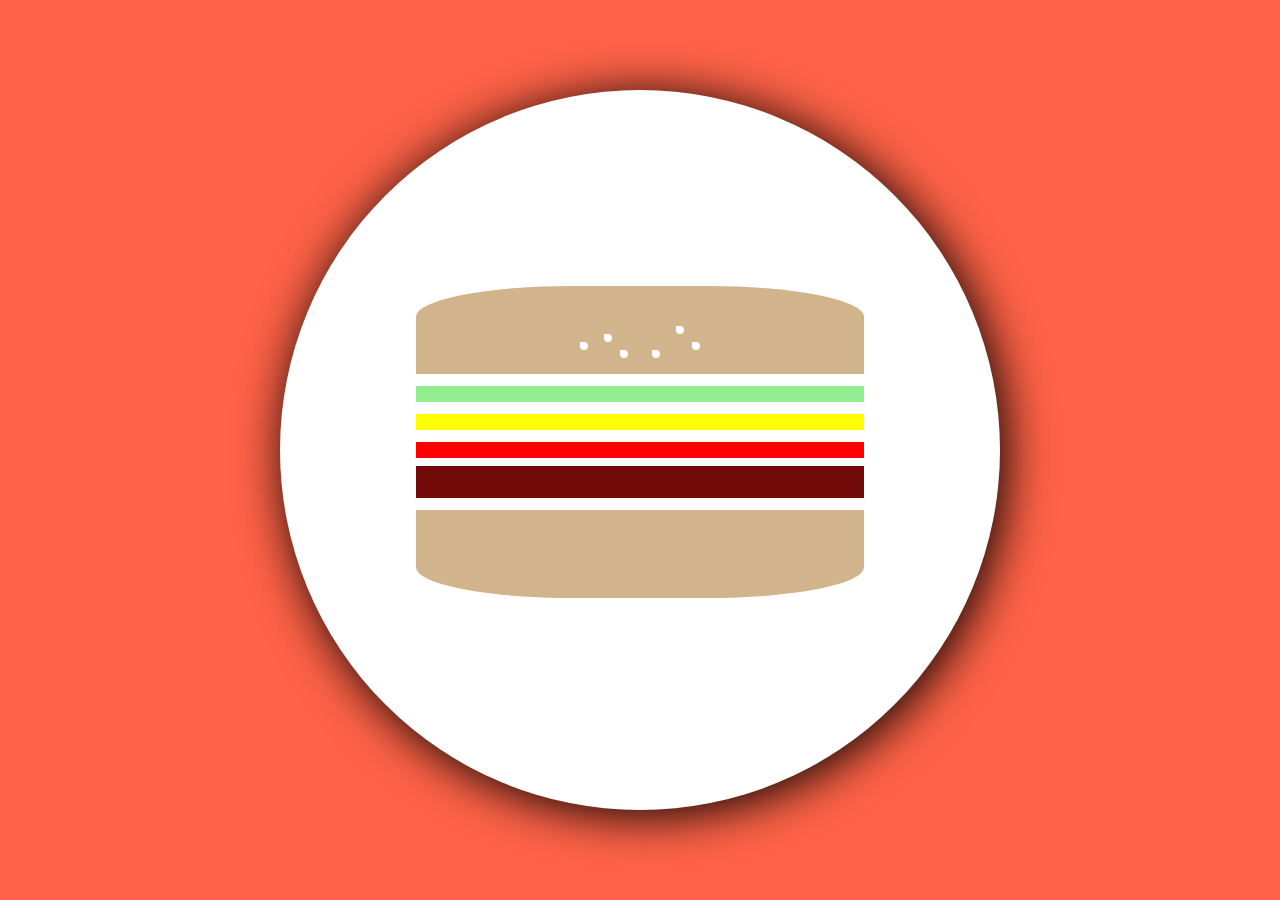
<file: 00-dayOne/index.html>
<!DOCTYPE html>
<html lang="en">
<head>
    <meta charset="UTF-8">
    <meta name="viewport" content="width=device-width, initial-scale=1.0">
    <title>Cheeseburger</title>
    <link ref="text/css" rel="stylesheet" href="styles.css" />
</head>
<body>
    
    <div class="circle"></div>
    <div class="topBun"></div>
    <div class="lettuce"></div>
    <div class="cheese"></div>
    <div class="ketchup"></div>
    <div class="burger"></div>
    <div class="bottomBun"></div>
    <div class="sesame1"></div>
    <div class="sesame2"></div>
    <div class="sesame3"></div>
    <div class="sesame4"></div>
    <div class="sesame5"></div>
    <div class="sesame6"></div>

</body>
</html>
</file>
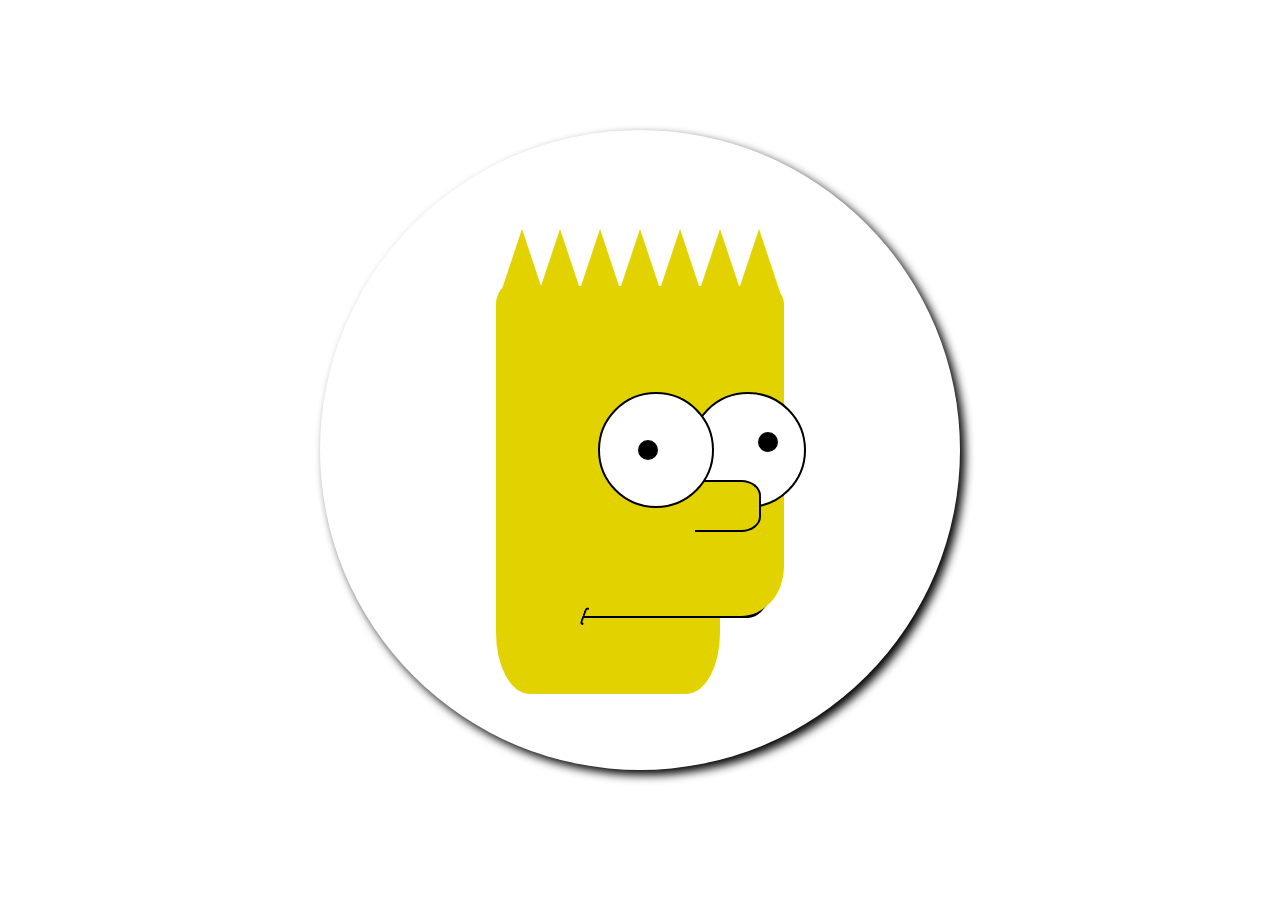
<file: 00-dayOne/csscreature.html>
<!DOCTYPE html>
<html lang="en">
<head>
    <meta charset="UTF-8">
    <meta name="viewport" content="width=device-width, initial-scale=1.0">
    <title>Bart Simpson</title>
    <link ref="text/css" rel="stylesheet" href="csscreature.css" />
</head>
<body>
    <div class="circle"></div>
    <div class="neck"></div>
    <div class="smile"></div>
    <div class="head"></div>
    <div class="spike2"></div>
    <div class="spike3"></div>
    <div class="spike4"></div>
    <div class="spike5"></div>
    <div class="spike6"></div>
    <div class="spike7"></div>
    <div class="spike8"></div>
    <div class="spike9"></div>
    <div class="spike10"></div>
    <div class="rightEye"></div>
    <div class="lefteyebrow"></div>
    <div class="nose"></div>
    <div class="leftEye"></div>
    <div class="leftEyeBall"></div>
    <div class="rightEyeBall"></div>
</body>
</html>
</file>
<file: 00-dayOne/styles.css>
body {
    background-color: tomato;
}

.circle {
    background-color: white;
    
    height: 45em;
    width: 45em;
    
    position: absolute;
    top: 0;
    left: 0;
    bottom: 0;
    right: 0;

    /* margin auto applies an even margin on all sides of the element */
    margin: auto;
    
    border-radius: 50%;
    box-shadow: 5px 5px 50px black;
}

.topBun {
    background-color: tan;
    height: 5.5em;
    width: 28em;
    position: absolute;
    top: 0;
    left: 0;
    bottom: 15em;
    right: 0;
    margin: auto;
    border-radius: 35% 35% 0 0;
}

.lettuce {
    background-color: lightgreen;
    height: 1em;
    width: 28em;
    position: absolute;
    top: 0;
    left: 0;
    bottom: 7em;
    right: 0;
    margin: auto;
}

.cheese {
    background-color: yellow;
    height: 1em;
    width: 28em;
    position: absolute;
    top: 0;
    left: 0;
    bottom: 3.5em;
    right: 0;
    margin: auto;
}

.ketchup {
    background-color: red;
    height: 1em;
    width: 28em;
    position: absolute;
    top: 0;
    left: 0;
    bottom: 0;
    right: 0;
    margin: auto;
}

.burger {
    background-color: rgb(114, 9, 9);
    height: 2em;
    width: 28em;
    position: absolute;
    top: 4em;
    left: 0;
    bottom: 0;
    right: 0;
    margin: auto;
}

.bottomBun {
    background-color: tan;
    height: 5.5em;
    width: 28em;
    position: absolute;
    top: 13em;
    left: 0;
    bottom: 0;
    right: 0;
    margin: auto;
    border-radius: 0 0 35% 35%;
}

.sesame1 {
    background-color: white;
    height: 0.5em;
    width: 0.5em;
    position: absolute;
    top: 0;
    left: 5em;
    bottom: 15em;
    right: 0;
    margin: auto;
    border-radius: 0 50% 50% 50%;
}
.sesame2 {
    background-color: white;
    height: 0.5em;
    width: 0.5em;
    position: absolute;
    top: 0;
    left: 2em;
    bottom: 12em;
    right: 0;
    margin: auto;
    border-radius: 0 50% 50% 50%;
}
.sesame3 {
    background-color: white;
    height: 0.5em;
    width: 0.5em;
    position: absolute;
    top: 0;
    left: 7em;
    bottom: 13em;
    right: 0;
    margin: auto;
    border-radius: 0 50% 50% 50%;
}
.sesame4 {
    background-color: white;
    height: 0.5em;
    width: 0.5em;
    position: absolute;
    top: 0;
    left: 0;
    bottom: 13em;
    right: 7em;
    margin: auto;
    border-radius: 0 50% 50% 50%;
}
.sesame5 {
    background-color: white;
    height: 0.5em;
    width: 0.5em;
    position: absolute;
    top: 0;
    left: 0;
    bottom: 14em;
    right: 4em;
    margin: auto;
    border-radius: 0 50% 50% 50%;
}
.sesame6 {
    background-color: white;
    height: 0.5em;
    width: 0.5em;
    position: absolute;
    top: 0;
    left: 0;
    bottom: 12em;
    right: 2em;
    margin: auto;
    border-radius: 0 50% 50% 50%;
}
</file>
<file: 00-dayOne/csscreature.css>
body {
    background-image: url('https://tstotopix.files.wordpress.com/2015/05/ddlvalley-rocks_simons-s26e22-720p-hdtv-x264-dimension-mkv_snapshot_07-02_2015-05-18_02-55-12.png');
    background-size: 100%;
}


.circle {
    background-color: white;
    
    height: 40em;
    width: 40em;
    
    position: absolute;
    top: 0;
    left: 0;
    bottom: 0;
    right: 0;

    /* margin auto applies an even margin on all sides of the element */
    margin: auto;
    
    border-radius: 50%;
    box-shadow: 5px 5px 10px black;
}

.neck {
    background-color: rgb(226, 211, 0);
    height: 25.5em;
    width: 14em;
    position: absolute;
    top: 5em;
    left: 0;
    bottom: 0;
    right: 4em;
    margin: auto;
    border-radius: 5% 5% 15% 15%;
}

.smile {
    background-color: rgb(226, 211, 0);
    height: 20.5em;
    width: 12em;
    position: absolute;
    top: 0.2em;
    left: 5em;
    bottom: 0;
    right: 0;
    margin: auto;
    border-radius: 5% 5% 15% 0%;
    border-bottom: 4px solid black;
}

.head {
    background-color: rgb(226, 211, 0);
    height: 20.5em;
    width: 18em;
    position: absolute;
    top: 0.2em;
    left: 0;
    bottom: 0;
    right: 0;
    margin: auto;
    border-radius: 5% 5% 15% 15%;
}

.spike3 {
    width: 0;
	height: 0;
	border-left: 25px solid transparent;
	border-right: 25px solid transparent;
    border-bottom: 75px solid rgb(226, 211, 0);
    position:absolute;
    top: 0;
    left: 0;
    bottom: 23em;
    right: 14.8em;
    margin: auto;
}

.spike4 {
    width: 0;
	height: 0;
	border-left: 25px solid transparent;
	border-right: 25px solid transparent;
    border-bottom: 75px solid rgb(226, 211, 0);
    position:absolute;
    top: 0;
    left: 0;
    bottom: 23em;
    right: 10em;
    margin: auto;
}

.spike5 {
    width: 0;
	height: 0;
	border-left: 25px solid transparent;
	border-right: 25px solid transparent;
    border-bottom: 75px solid rgb(226, 211, 0);
    position:absolute;
    top: 0;
    left: 0;
    bottom: 23em;
    right: 5em;
    margin: auto;
}

.spike6 {
    width: 0;
	height: 0;
	border-left: 25px solid transparent;
	border-right: 25px solid transparent;
    border-bottom: 75px solid rgb(226, 211, 0);
    position:absolute;
    top: 0;
    left: 0;
    bottom: 23em;
    right: 0;
    margin: auto;
}

.spike7 {
    width: 0;
	height: 0;
	border-left: 25px solid transparent;
	border-right: 25px solid transparent;
    border-bottom: 75px solid rgb(226, 211, 0);
    position:absolute;
    top: 0;
    left: 5em;
    bottom: 23em;
    right: 0;
    margin: auto;
}

.spike8 {
    width: 0;
	height: 0;
	border-left: 25px solid transparent;
	border-right: 25px solid transparent;
    border-bottom: 75px solid rgb(226, 211, 0);
    position:absolute;
    top: 0;
    left: 10em;
    bottom: 23em;
    right: 0;
    margin: auto;
}

.spike9 {
    width: 0;
	height: 0;
	border-left: 25px solid transparent;
	border-right: 25px solid transparent;
    border-bottom: 75px solid rgb(226, 211, 0);
    position:absolute;
    top: 0;
    left: 14.9em;
    bottom: 23em;
    right: 0;
    margin: auto;
}


.leftEye {
    background-color: white;
    
    height: 7em;
    width: 7em;
    
    position: absolute;
    top: 0;
    left: 2em;
    bottom: 0;
    right: 0;

    /* margin auto applies an even margin on all sides of the element */
    margin: auto;
    
    border-radius: 50%;
    border: 2px solid black;
}

.rightEye {
    background-color: white;
    
    height: 7em;
    width: 7em;
    
    position: absolute;
    top: 0;
    left: 13.5em;
    bottom: 0;
    right: 0;

    /* margin auto applies an even margin on all sides of the element */
    margin: auto;
    
    border-radius: 50%;
    border: 2px solid black;
}

.leftEyeBall {
    background-color: black;
    
    height: 1em;
    width: 1em;
    
    position: absolute;
    top: 0;
    left: 1em;
    bottom: 0;
    right: 0;
    margin: auto;
    
    border-radius: 50%;
    border: 2px solid black;
}

.rightEyeBall {
    background-color: black;
    
    height: 1em;
    width: 1em;
    
    position: absolute;
    top: 0;
    left: 16em;
    bottom: 1em;
    right: 0;
    margin: auto;
    
    border-radius: 50%;
    border: 2px solid black;
}

.nose{
    background-color: rgb(226, 211, 0);
    height: 3em;
    width: 4em;
    position: absolute;
    top: 7em;
    left: 11em;
    bottom: 0;
    right: 0;
    margin: auto;
    border-radius: 0 30% 30% 0;
    border-right: 2px solid black;
    border-top: 2px solid black;
    border-bottom: 2px solid black;
}

.lefteyebrow {
    width: 15px;
    height: 2px;
    border-bottom-right-radius:500px;
    border-bottom-left-radius: 500px;
    border: 2px solid black;
    border-top: 0;
    position: absolute;
    left: 0;
    top: 20.7em;
    bottom: 0;
    right: 7em;
    margin: auto;
    transform: rotate(110deg);
}
</file>
